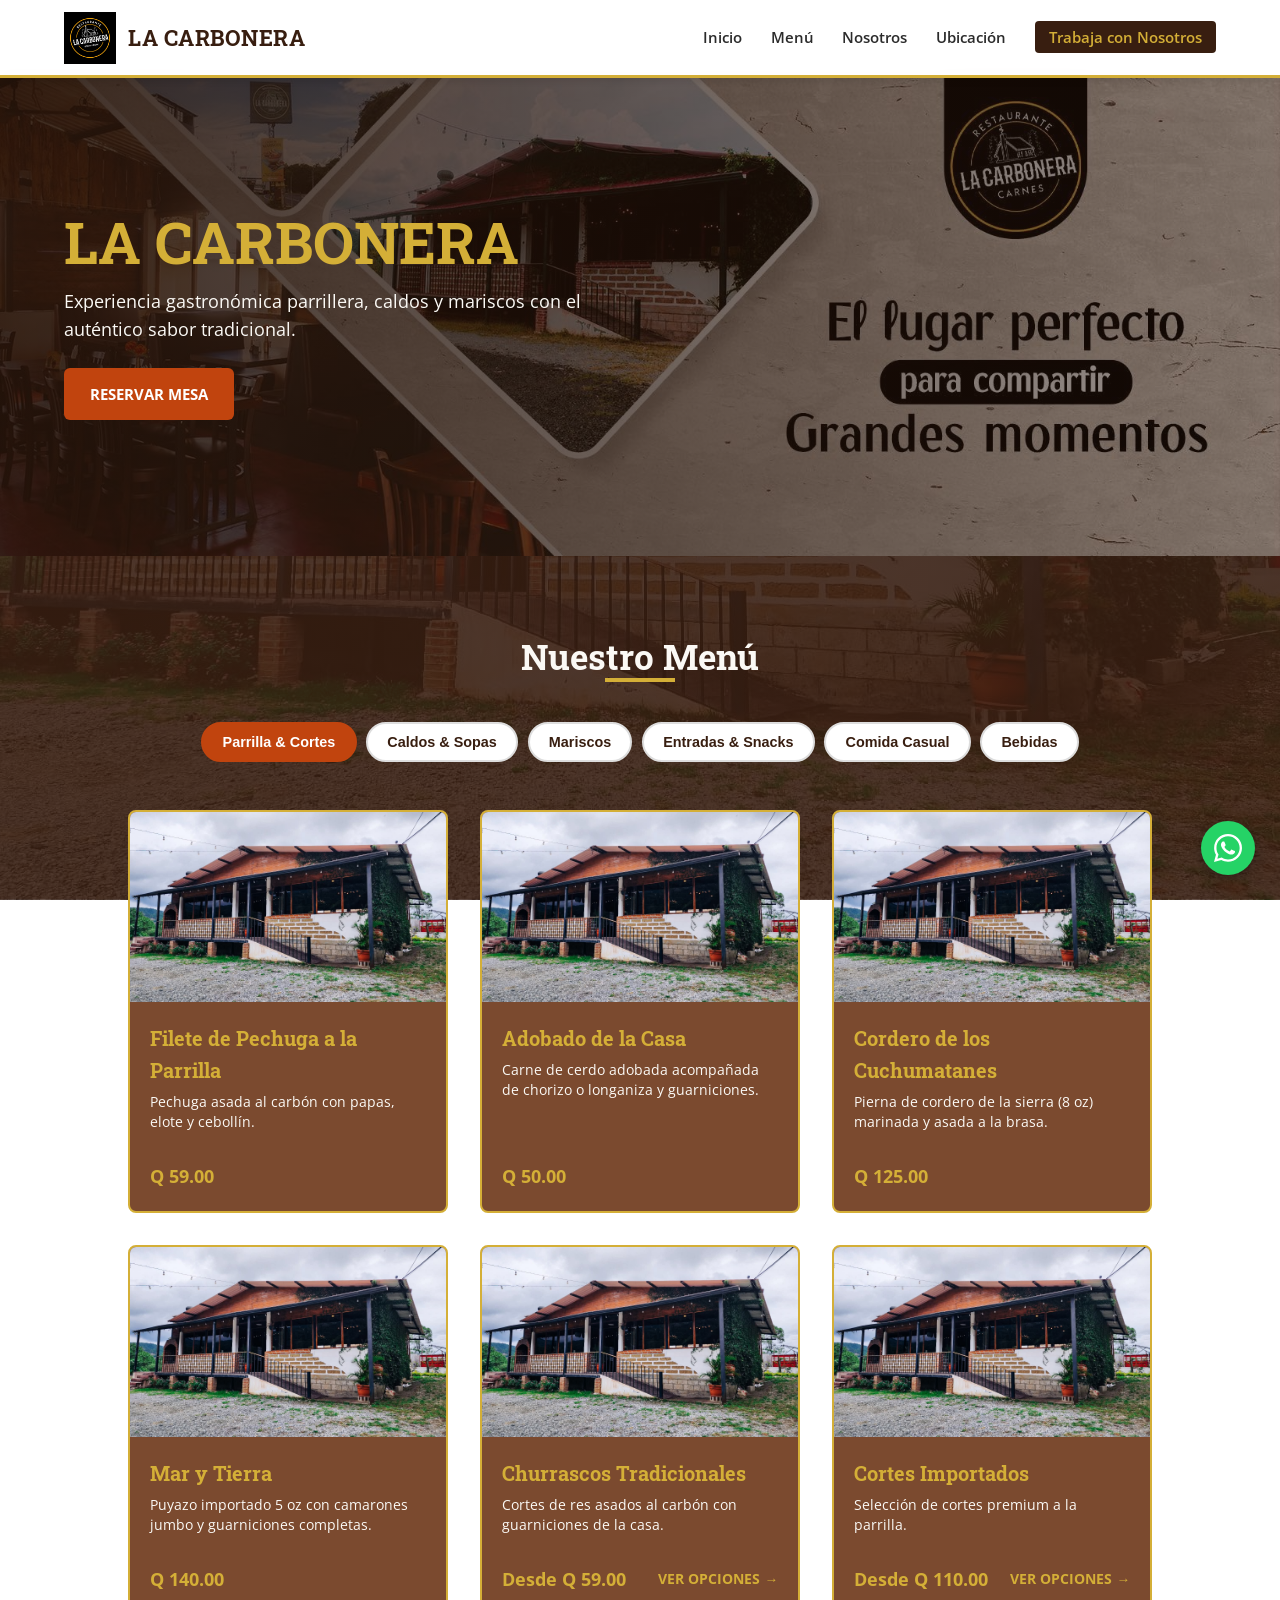
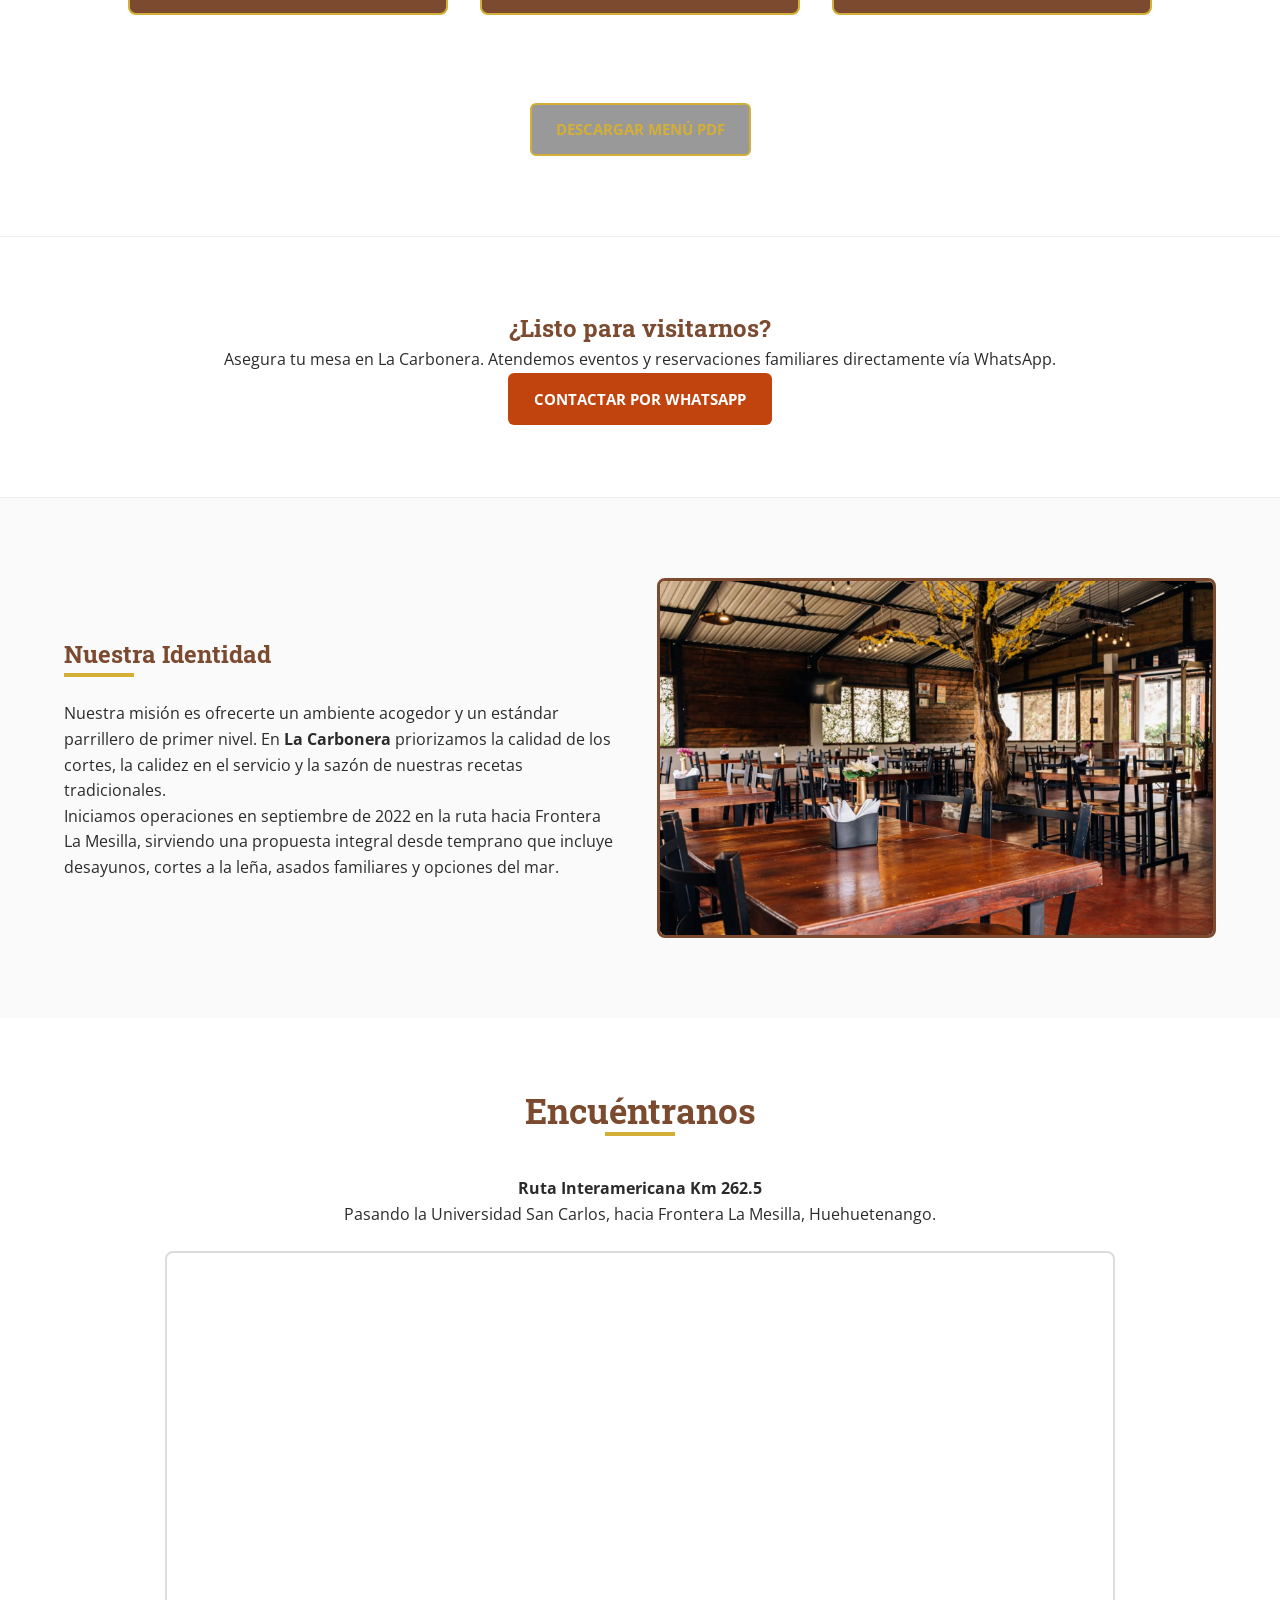
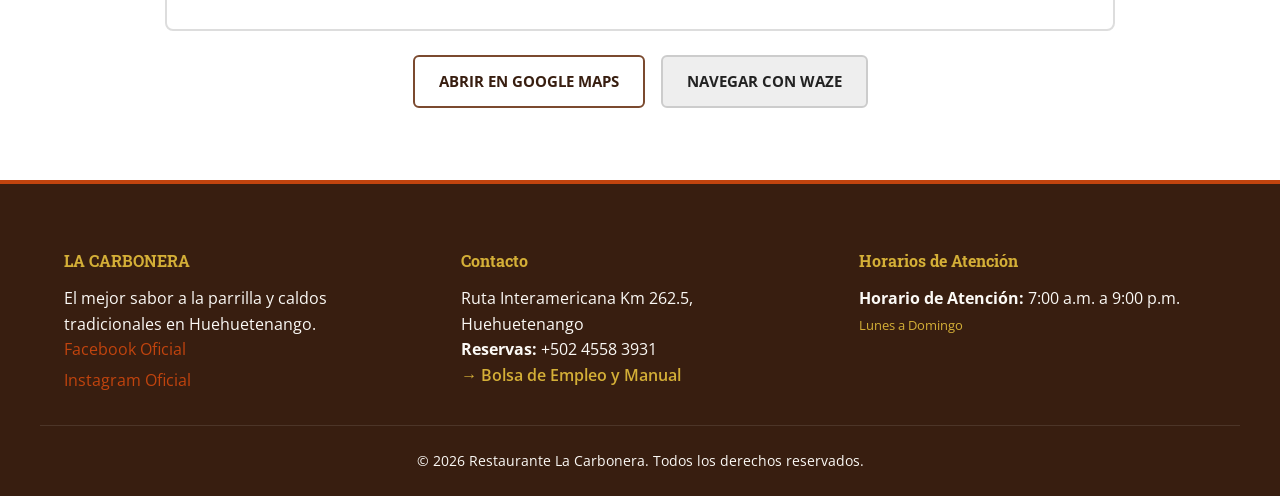
<file: index.html>
<!DOCTYPE html>
<html lang="es">
<head>
    <meta charset="UTF-8">
    <meta name="viewport" content="width=device-width, initial-scale=1.0">
    <title>La Carbonera | Steak House & Más</title>
    <meta name="description" content="Restaurante La Carbonera en Huehuetenango. Cortes a la parrilla, caldos tradicionales y mariscos.">
    <link rel="icon" type="image/webp" href="img/logo.webp">
    
    <link rel="preconnect" href="https://fonts.googleapis.com">
    <link rel="preconnect" href="https://fonts.gstatic.com" crossorigin>
    <link href="https://fonts.googleapis.com/css2?family=Open+Sans:wght@400;600;700&family=Roboto+Slab:wght@600;700&display=swap" rel="stylesheet">
    
    <link rel="stylesheet" href="styles.css">
</head>
<body>

    <header id="header">
        <div class="container navbar">
            <a href="#inicio" class="logo" aria-label="La Carbonera, inicio">
                <img src="img/logo.webp" alt="Logotipo La Carbonera" width="60" height="60" onerror="this.src='https://placehold.co/120x120/4A2A18/ffffff?text=Logo'">
                <span class="logo-text">LA CARBONERA</span>
            </a>
            
            <button class="menu-toggle" id="mobile-menu-btn" aria-label="Abrir menú de navegación">☰</button>
            
            <nav>
                <ul class="nav-links" id="nav-links">
                    <li><a href="#inicio">Inicio</a></li>
                    <li><a href="#menu">Menú</a></li>
                    <li><a href="#nosotros">Nosotros</a></li>
                    <li><a href="#ubicacion">Ubicación</a></li>
                    <li><a href="trabaja-con-nosotros.html" class="nav-highlight">Trabaja con Nosotros</a></li>
                </ul>
            </nav>
        </div>
    </header>

    <main>
        <!-- Hero -->
        <section id="inicio" class="hero">
            <div class="hero-image-wrap">
                <img src="img/lacarbonerabanner.webp" alt="Banner La Carbonera" width="1660" height="624" fetchpriority="high" onerror="this.src='https://placehold.co/1660x624/4A2A18/ffffff?text=Banner+1660x624'">
            </div>
            <div class="hero-overlay"></div>
            
            <div class="container hero-container">
                <div class="hero-content">
                    <h1>LA CARBONERA</h1>
                    <p>Experiencia gastronómica parrillera, caldos y mariscos con el auténtico sabor tradicional.</p>
                    <a href="https://wa.me/50245583931?text=Hola%20La%20Carbonera,%20deseo%20reservar%20una%20mesa." target="_blank" rel="noopener noreferrer" class="btn btn-primary">Reservar Mesa</a>
                </div>
            </div>
        </section>

        <!-- Menú -->
        <section id="menu" class="menu-section">
            <div class="container">
                <h2 class="section-title">Nuestro Menú</h2>
                <div class="title-separator"></div>

                <div class="menu-tabs" id="menu-tabs" role="tablist" aria-label="Categorías del menú"></div>
                <div class="menu-grid" id="menu-grid"></div>

                <div class="menu-footer-cta">
                    <a href="menu/menu.pdf" class="btn btn-outline-gold" target="_blank" rel="noopener noreferrer">Descargar Menú PDF</a>
                </div>
            </div>
        </section>

        <!-- Reserva Intermedia -->
        <section class="reserva-intermedia">
            <div class="container">
                <h2>¿Listo para visitarnos?</h2>
                <p>Asegura tu mesa en La Carbonera. Atendemos eventos y reservaciones familiares directamente vía WhatsApp.</p>
                <a href="https://wa.me/50245583931?text=Hola%20La%20Carbonera,%20quiero%20m%C3%A1s%20informaci%C3%B3n%20para%20una%20reserva." target="_blank" rel="noopener noreferrer" class="btn btn-primary">Contactar por WhatsApp</a>
            </div>
        </section>

        <!-- Nosotros -->
        <section id="nosotros" class="nosotros-section">
            <div class="container nosotros-content">
                <div class="nosotros-text reveal-left">
                    <h2>Nuestra Identidad</h2>
                    <div class="title-separator separator-left"></div>
                    <p>Nuestra misión es ofrecerte un ambiente acogedor y un estándar parrillero de primer nivel. En <strong>La Carbonera</strong> priorizamos la calidad de los cortes, la calidez en el servicio y la sazón de nuestras recetas tradicionales.</p>
                    <p>Iniciamos operaciones en septiembre de 2022 en la ruta hacia Frontera La Mesilla, sirviendo una propuesta integral desde temprano que incluye desayunos, cortes a la leña, asados familiares y opciones del mar.</p>
                </div>
                <div class="nosotros-image reveal-right">
                    <img src="img/interior.webp" alt="Ambiente de La Carbonera" width="600" height="400" loading="lazy" onerror="this.src='https://placehold.co/600x400/4A2A18/ffffff?text=Interior'">
                </div>
            </div>
        </section>

        <!-- Modal de Platillos -->
        <div class="dish-modal" id="dish-modal" role="dialog" aria-modal="true" aria-labelledby="dish-modal-title">
            <div class="dish-modal-content">
                <button class="dish-modal-close" id="modal-close-btn" type="button" aria-label="Cerrar">&times;</button>
                <div class="modal-header-info">
                    <h2 id="dish-modal-title"></h2>
                    <p class="dish-modal-description" id="dish-modal-description"></p>
                    <div class="modal-price-tag" id="dish-modal-price"></div>
                </div>
                <ul class="variant-list" id="dish-modal-variants"></ul>
            </div>
        </div>

        <!-- Ubicación -->
        <section id="ubicacion" class="ubicacion-section">
            <div class="container reveal-blur">
                <h2 class="section-title">Encuéntranos</h2>
                <div class="title-separator"></div>
                <p class="ubicacion-desc">
                    <strong>Ruta Interamericana Km 262.5</strong><br>
                    Pasando la Universidad San Carlos, hacia Frontera La Mesilla, Huehuetenango.
                </p>
                
                <div class="mapa-grande-container">
                    <iframe 
                        title="Ubicación La Carbonera"
                        src="https://maps.google.com/maps?q=La+Carbonera+Huehuetenango,+Ruta+interamericana+km+262&t=&z=16&ie=UTF8&iwloc=&output=embed" 
                        allowfullscreen="" 
                        loading="lazy">
                    </iframe>
                </div>
                
                <div class="ubicacion-acciones">
                    <a href="https://maps.app.goo.gl/bNAxk5Vm71JezzKW6" target="_blank" rel="noopener noreferrer" class="btn btn-outline">Abrir en Google Maps</a>
                    <a href="https://waze.com/ul/h9fwzj56pm" target="_blank" rel="noopener noreferrer" class="btn btn-waze">Navegar con Waze</a>
                </div>
            </div>
        </section>
    </main>

    <footer>
        <div class="container footer-grid">
            <div class="footer-col">
                <h4>LA CARBONERA</h4>
                <p>El mejor sabor a la parrilla y caldos tradicionales en Huehuetenango.</p>
                <div class="footer-links-group">
                    <a href="https://www.facebook.com/LaCarboneraHuehuetenango" target="_blank" rel="noopener noreferrer">Facebook Oficial</a>
                    <a href="https://www.instagram.com/lacarbonerahue" target="_blank" rel="noopener noreferrer">Instagram Oficial</a>
                </div>
            </div>
            
            <div class="footer-col">
                <h4>Contacto</h4>
                <p>Ruta Interamericana Km 262.5, Huehuetenango</p>
                <p><strong>Reservas:</strong> <a href="https://wa.me/50245583931" target="_blank" class="footer-contact-link">+502 4558 3931</a></p>
                <p><a href="trabaja-con-nosotros.html" class="footer-highlight-link">→ Bolsa de Empleo y Manual</a></p>
            </div>

            <div class="footer-col">
                <h4>Horarios de Atención</h4>
                <p><strong>Horario de Atención:</strong> 7:00 a.m. a 9:00 p.m.</p>
                <small class="footer-days">Lunes a Domingo</small>
            </div>
        </div>
        
        <div class="container footer-bottom">
            <p>&copy; 2026 Restaurante La Carbonera. Todos los derechos reservados.</p>
        </div>
    </footer>

    <!-- Botón Flotante WhatsApp -->
    <a href="https://wa.me/50245583931?text=Hola%20La%20Carbonera,%20tengo%20una%20consulta." target="_blank" rel="noopener noreferrer" class="whatsapp-float" aria-label="Escribir a WhatsApp">
        <svg class="whatsapp-icon" viewBox="0 0 448 512" aria-hidden="true" focusable="false">
            <path fill="currentColor" d="M380.9 97.1C339 55.1 283.2 32 223.9 32c-122.4 0-222 99.6-222 222 0 39.1 10.2 77.3 29.6 111L0 480l117.7-30.9c32.4 17.7 68.9 27 106.1 27h.1c122.3 0 224.1-99.6 224.1-222 0-59.3-25.2-115-67.1-157.1zm-157 341.6c-33.2 0-65.7-8.9-94-25.7l-6.7-4-69.8 18.3L72 359.2l-4.4-7c-18.5-29.4-28.2-63.3-28.2-98.2 0-101.7 82.8-184.5 184.6-184.5 49.3 0 95.6 19.2 130.4 54.1 34.8 34.9 56.2 81.2 56.1 130.5 0 101.8-84.9 184.6-186.6 184.6zm101.2-138.2c-5.5-2.8-32.8-16.2-37.9-18-5.1-1.9-8.8-2.8-12.5 2.8-3.7 5.6-14.3 18-17.6 21.8-3.2 3.7-6.5 4.2-12 1.4-32.6-16.3-54-29.1-75.5-66-5.7-9.8 5.7-9.1 16.3-30.3 1.8-3.7 .9-6.9-.5-9.7-1.4-2.8-12.5-30.1-17.1-41.2-4.5-10.8-9.1-9.3-12.5-9.5-3.2-.2-6.9-.2-10.6-.2-3.7 0-9.7 1.4-14.8 6.9-5.1 5.6-19.4 19-19.4 46.3 0 27.3 19.9 53.7 22.6 57.4 2.8 3.7 39.1 59.7 94.8 83.8 35.2 15.2 49 16.5 66.6 13.9 10.7-1.6 32.8-13.4 37.4-26.4 4.6-13 4.6-24.1 3.2-26.4-1.3-2.5-5-3.9-10.5-6.6z"/>
        </svg>
    </a>

    <script src="app.js"></script>
</body>
</html>
</file>
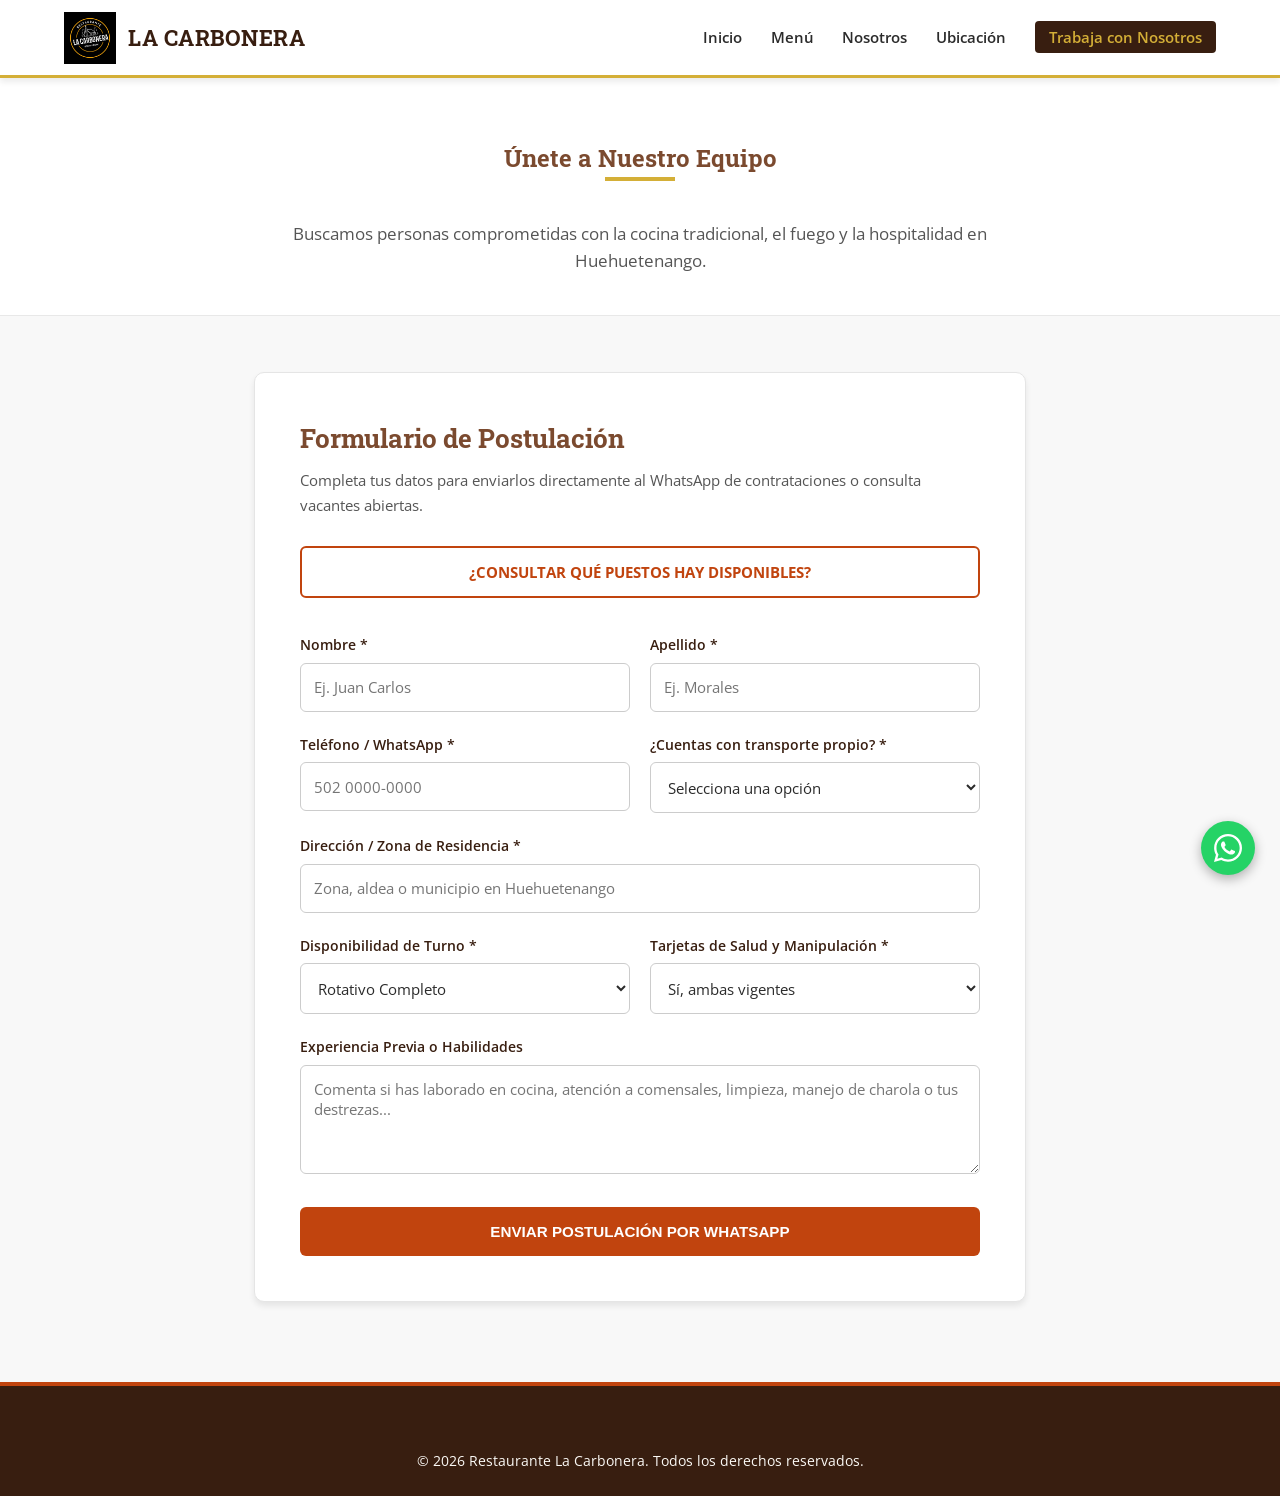
<file: trabaja-con-nosotros.html>
<!DOCTYPE html>
<html lang="es">
<head>
    <meta charset="UTF-8">
    <meta name="viewport" content="width=device-width, initial-scale=1.0">
    <title>Trabaja con Nosotros | La Carbonera</title>
    <meta name="description" content="Formulario de postulación laboral para Restaurante La Carbonera en Huehuetenango.">
    <link rel="icon" type="image/webp" href="img/logo.webp">
    
    <link rel="preconnect" href="https://fonts.googleapis.com">
    <link rel="preconnect" href="https://fonts.gstatic.com" crossorigin>
    <link href="https://fonts.googleapis.com/css2?family=Open+Sans:wght@400;600;700&family=Roboto+Slab:wght@600;700&display=swap" rel="stylesheet">
    
    <link rel="stylesheet" href="styles.css">
</head>
<body class="page-interna">

    <header id="header">
        <div class="container navbar">
            <a href="index.html#inicio" class="logo" aria-label="La Carbonera, inicio">
                <img src="img/logo.webp" alt="La Carbonera" width="60" height="60" onerror="this.src='https://placehold.co/120x120/4A2A18/ffffff?text=Logo'">
                <span class="logo-text">LA CARBONERA</span>
            </a>
            
            <button class="menu-toggle" id="mobile-menu-btn" aria-label="Abrir menú">☰</button>

            <nav>
                <ul class="nav-links" id="nav-links">
                    <li><a href="index.html#inicio">Inicio</a></li>
                    <li><a href="index.html#menu">Menú</a></li>
                    <li><a href="index.html#nosotros">Nosotros</a></li>
                    <li><a href="index.html#ubicacion">Ubicación</a></li>
                    <li><a href="trabaja-con-nosotros.html" class="nav-highlight">Trabaja con Nosotros</a></li>
                </ul>
            </nav>
        </div>
    </header>

    <main class="page-main-padded">
        <section class="page-header">
            <div class="container">
                <h1>Únete a Nuestro Equipo</h1>
                <div class="title-separator"></div>
                <p class="page-header-desc">
                    Buscamos personas comprometidas con la cocina tradicional, el fuego y la hospitalidad en Huehuetenango.
                </p>
            </div>
        </section>

        <section class="container empleo-single-container">
            <div class="form-container">
                <h2>Formulario de Postulación</h2>
                <p class="form-instructions">
                    Completa tus datos para enviarlos directamente al WhatsApp de contrataciones o consulta vacantes abiertas.
                </p>

                <div class="consulta-vacantes-box">
                    <a href="https://wa.me/50245583931?text=Hola%20La%20Carbonera,%20quisiera%20consultar%20qu%C3%A9%20puestos%20o%20plazas%20tienen%20disponibles%20actualmente." 
                       target="_blank" 
                       rel="noopener noreferrer" 
                       class="btn btn-vacantes">
                       ¿Consultar qué puestos hay disponibles?
                    </a>
                </div>

                <form id="form-empleo">
                    <div class="form-row">
                        <div class="form-group">
                            <label for="nombre">Nombre *</label>
                            <input type="text" id="nombre" required placeholder="Ej. Juan Carlos">
                        </div>
                        <div class="form-group">
                            <label for="apellido">Apellido *</label>
                            <input type="text" id="apellido" required placeholder="Ej. Morales">
                        </div>
                    </div>

                    <div class="form-row">
                        <div class="form-group">
                            <label for="telefono">Teléfono / WhatsApp *</label>
                            <input type="tel" id="telefono" required placeholder="502 0000-0000">
                        </div>
                        <div class="form-group">
                            <label for="transporte">¿Cuentas con transporte propio? *</label>
                            <select id="transporte" required>
                                <option value="" disabled selected>Selecciona una opción</option>
                                <option value="Motocicleta propia">Sí, motocicleta</option>
                                <option value="Vehículo propio">Sí, automóvil</option>
                                <option value="Transporte colectivo / A pie">No, transporte colectivo</option>
                            </select>
                        </div>
                    </div>

                    <div class="form-group">
                        <label for="direccion">Dirección / Zona de Residencia *</label>
                        <input type="text" id="direccion" required placeholder="Zona, aldea o municipio en Huehuetenango">
                    </div>

                    <div class="form-row">
                        <div class="form-group">
                            <label for="disponibilidad">Disponibilidad de Turno *</label>
                            <select id="disponibilidad" required>
                                <option value="Rotativo Completo (Ambos turnos)">Rotativo Completo</option>
                                <option value="Primer Turno (6:00 a.m. a 3:00 p.m.)">Mañana</option>
                                <option value="Segundo Turno (1:00 p.m. a 10:00 p.m.)">Tarde</option>
                                <option value="Fines de semana y festivos">Fines de Semana y Festivos</option>
                            </select>
                        </div>
                        <div class="form-group">
                            <label for="tarjetas">Tarjetas de Salud y Manipulación *</label>
                            <select id="tarjetas" required>
                                <option value="Vigentes">Sí, ambas vigentes</option>
                                <option value="En trámite">En trámite</option>
                                <option value="Disponible a tramitarlas ya">Puedo tramitarlas de inmediato</option>
                            </select>
                        </div>
                    </div>

                    <div class="form-group">
                        <label for="experiencia">Experiencia Previa o Habilidades</label>
                        <textarea id="experiencia" rows="4" placeholder="Comenta si has laborado en cocina, atención a comensales, limpieza, manejo de charola o tus destrezas..."></textarea>
                    </div>

                    <button type="submit" class="btn btn-primary btn-full-submit">
                        Enviar Postulación por WhatsApp
                    </button>
                </form>
            </div>
        </section>
    </main>

    <footer>
        <div class="container footer-bottom footer-borderless">
            <p>&copy; 2026 Restaurante La Carbonera. Todos los derechos reservados.</p>
        </div>
    </footer>

    <!-- Botón Flotante WhatsApp -->
    <a href="https://wa.me/50245583931?text=Hola%20La%20Carbonera,%20tengo%20una%20consulta." target="_blank" rel="noopener noreferrer" class="whatsapp-float" aria-label="Escribir a WhatsApp">
        <svg class="whatsapp-icon" viewBox="0 0 448 512" aria-hidden="true" focusable="false">
            <path fill="currentColor" d="M380.9 97.1C339 55.1 283.2 32 223.9 32c-122.4 0-222 99.6-222 222 0 39.1 10.2 77.3 29.6 111L0 480l117.7-30.9c32.4 17.7 68.9 27 106.1 27h.1c122.3 0 224.1-99.6 224.1-222 0-59.3-25.2-115-67.1-157.1zm-157 341.6c-33.2 0-65.7-8.9-94-25.7l-6.7-4-69.8 18.3L72 359.2l-4.4-7c-18.5-29.4-28.2-63.3-28.2-98.2 0-101.7 82.8-184.5 184.6-184.5 49.3 0 95.6 19.2 130.4 54.1 34.8 34.9 56.2 81.2 56.1 130.5 0 101.8-84.9 184.6-186.6 184.6zm101.2-138.2c-5.5-2.8-32.8-16.2-37.9-18-5.1-1.9-8.8-2.8-12.5 2.8-3.7 5.6-14.3 18-17.6 21.8-3.2 3.7-6.5 4.2-12 1.4-32.6-16.3-54-29.1-75.5-66-5.7-9.8 5.7-9.1 16.3-30.3 1.8-3.7 .9-6.9-.5-9.7-1.4-2.8-12.5-30.1-17.1-41.2-4.5-10.8-9.1-9.3-12.5-9.5-3.2-.2-6.9-.2-10.6-.2-3.7 0-9.7 1.4-14.8 6.9-5.1 5.6-19.4 19-19.4 46.3 0 27.3 19.9 53.7 22.6 57.4 2.8 3.7 39.1 59.7 94.8 83.8 35.2 15.2 49 16.5 66.6 13.9 10.7-1.6 32.8-13.4 37.4-26.4 4.6-13 4.6-24.1 3.2-26.4-1.3-2.5-5-3.9-10.5-6.6z"/>
        </svg>
    </a>

    <script src="app.js"></script>
</body>
</html>
</file>
<file: styles.css>
:root {
    --bg-white: #ffffff;
    --bg-light-gray: #f8f8f8;
    --text-main: #2b2b2b;
    --text-muted: #555555;
    
    --brand-brown: #7B4A2F;
    --brand-brown-dark: #381e10;
    --brand-orange: #C1440E;
    --brand-gold: #D4AF37;
    --text-light: #FBF9F5;
    
    --whatsapp-green: #25D366;
    --waze-blue: #00b4d8;
    
    --font-headings: 'Roboto Slab', serif;
    --font-body: 'Open Sans', sans-serif;
    
    --transition: all 0.25s ease-in-out;
    --shadow-sm: 0 4px 6px rgba(0, 0, 0, 0.08);
    --shadow-md: 0 10px 24px rgba(56, 30, 16, 0.18);

    --hero-mobile-focus: 50%;
}

* {
    margin: 0;
    padding: 0;
    box-sizing: border-box;
}

html { 
    scroll-behavior: smooth; 
}

body {
    font-family: var(--font-body);
    background-color: var(--bg-white);
    color: var(--text-main);
    line-height: 1.6;
    overflow-x: hidden;
}

h1, h2, h3, h4 {
    font-family: var(--font-headings);
    color: var(--brand-brown);
}

a { 
    text-decoration: none; 
    color: inherit; 
}

.container {
    width: 100%;
    max-width: 1200px;
    margin: 0 auto;
    padding: 0 1.5rem;
}

/* BOTONES */
.btn {
    display: inline-flex;
    align-items: center;
    justify-content: center;
    gap: 8px;
    padding: 12px 24px;
    font-weight: 700;
    border-radius: 6px;
    cursor: pointer;
    text-align: center;
    transition: var(--transition);
    border: 2px solid transparent;
    font-size: 0.95rem;
    text-transform: uppercase;
}

.btn-primary {
    background-color: var(--brand-orange);
    color: white;
}
.btn-primary:hover {
    background-color: #9e3306;
    transform: translateY(-2px);
    box-shadow: 0 6px 16px rgba(193, 68, 14, 0.35);
}

.btn-outline {
    background-color: transparent;
    color: var(--brand-brown-dark);
    border-color: var(--brand-brown);
}
.btn-outline:hover {
    background-color: var(--brand-brown);
    color: white;
}

.btn-outline-gold {
    border: 2px solid var(--brand-gold);
    color: var(--brand-gold);
    background-color: rgba(0, 0, 0, 0.4);
}
.btn-outline-gold:hover {
    background-color: var(--brand-gold);
    color: var(--brand-brown-dark);
}

.btn-waze {
    background-color: #eee;
    color: #222;
    border-color: #ccc;
}
.btn-waze:hover {
    background-color: var(--waze-blue);
    color: white;
    border-color: var(--waze-blue);
}

/* HEADER Y NAVEGACIÓN */
header {
    position: fixed;
    top: 0;
    left: 0;
    width: 100%;
    background-color: rgba(255, 255, 255, 0.96);
    backdrop-filter: blur(8px);
    box-shadow: var(--shadow-sm);
    z-index: 1000;
    border-bottom: 3px solid var(--brand-gold);
}

.navbar {
    display: flex;
    justify-content: space-between;
    align-items: center;
    height: 75px;
}

.logo {
    display: inline-flex;
    align-items: center;
    gap: 12px;
}

.logo img {
    height: 52px;
    width: auto;
    object-fit: contain;
}

.logo-text {
    font-family: var(--font-headings);
    font-size: 1.35rem;
    font-weight: 700;
    color: var(--brand-brown-dark);
    letter-spacing: 0.5px;
    line-height: 1;
}

.nav-links {
    display: flex;
    list-style: none;
    gap: 1.8rem;
    align-items: center;
}

.nav-links a {
    font-weight: 600;
    font-size: 0.95rem;
    color: var(--text-main);
    transition: var(--transition);
}

.nav-links a:hover { 
    color: var(--brand-orange); 
}

.nav-highlight {
    background-color: var(--brand-brown-dark);
    color: var(--brand-gold) !important;
    padding: 6px 14px;
    border-radius: 4px;
}
.nav-highlight:hover {
    background-color: var(--brand-orange);
    color: white !important;
}

.menu-toggle {
    display: none;
    font-size: 1.8rem;
    background: none;
    border: none;
    color: var(--brand-brown);
    cursor: pointer;
}

/* HERO (PÁGINA PRINCIPAL) */
.hero {
    position: relative;
    width: 100%;
    margin-top: 75px;
    aspect-ratio: 1660 / 624;
    min-height: 480px;
    display: flex;
    align-items: center;
    background-color: var(--brand-brown-dark);
    overflow: hidden;
}

.hero-image-wrap {
    position: absolute;
    inset: 0;
    width: 100%;
    height: 100%;
}

.hero-image-wrap img {
    width: 100%;
    height: 100%;
    object-fit: cover;
    object-position: center;
}

.hero-overlay {
    position: absolute;
    inset: 0;
    background: linear-gradient(90deg, rgba(35, 17, 8, 0.88) 0%, rgba(35, 17, 8, 0.45) 100%);
    z-index: 1;
}

.hero-container {
    position: relative;
    z-index: 2;
}

.hero-content {
    max-width: 520px;
    color: white;
    animation: heroFadeUp 0.9s ease-out both;
}

@keyframes heroFadeUp {
    from { opacity: 0; transform: translateY(24px); }
    to { opacity: 1; transform: translateY(0); }
}

.hero-content h1 {
    color: var(--brand-gold);
    font-size: clamp(2.2rem, 4.5vw, 3.8rem);
    line-height: 1.1;
    margin-bottom: 0.8rem;
}

.hero-content p {
    font-size: clamp(0.95rem, 2vw, 1.1rem);
    margin-bottom: 1.5rem;
    color: var(--text-light);
}

.section-title {
    font-size: clamp(1.6rem, 4vw, 2.2rem);
    line-height: 1.2;
}

/* MENÚ */
.menu-section {
    position: relative;
    padding: 5rem 0;
    text-align: center;
    background: 
        linear-gradient(rgba(56, 30, 16, 0.88), rgba(56, 30, 16, 0.88)),
        url("./img/frente.webp") center center / cover no-repeat;
    background-attachment: fixed;
}

.menu-section .section-title { 
    color: var(--text-light); 
}

.title-separator {
    width: 70px;
    height: 4px;
    background-color: var(--brand-gold);
    margin: 0 auto 2.5rem;
}

.separator-left { 
    margin-left: 0; 
    margin-bottom: 1.5rem; 
}

.menu-tabs {
    display: flex;
    flex-wrap: wrap;
    justify-content: center;
    gap: 0.6rem;
    margin-bottom: 3rem;
}

.menu-tab {
    padding: 0.6rem 1.2rem;
    font-weight: 600;
    font-size: 0.9rem;
    color: var(--brand-brown-dark);
    background-color: white;
    border: 2px solid #ddd;
    border-radius: 999px;
    cursor: pointer;
    transition: var(--transition);
}

.menu-tab:hover,
.menu-tab.active {
    color: white;
    background-color: var(--brand-orange);
    border-color: var(--brand-orange);
}

.menu-grid {
    display: grid;
    grid-template-columns: repeat(auto-fit, minmax(280px, 320px));
    justify-content: center;
    gap: 2rem;
    max-width: 1100px;
    margin: 0 auto;
}

.menu-card {
    background-color: var(--brand-brown);
    border-radius: 8px;
    overflow: hidden;
    border: 2px solid var(--brand-gold);
    display: flex;
    flex-direction: column;
    text-align: left;
    transition: var(--transition);
    height: 100%;
}

.menu-card:hover {
    transform: translateY(-5px);
    box-shadow: var(--shadow-md);
    border-color: var(--brand-orange);
}

.card-image-wrap {
    height: 190px;
    width: 100%;
    overflow: hidden;
    background-color: var(--brand-brown-dark);
}

.card-image-wrap img {
    width: 100%;
    height: 100%;
    object-fit: cover;
    display: block;
}

.menu-card-content {
    padding: 1.25rem;
    display: flex;
    flex-direction: column;
    flex-grow: 1;
}

.menu-card-content h3 {
    font-size: 1.25rem;
    color: var(--brand-gold);
    margin-bottom: 0.4rem;
}

.menu-card-content p {
    font-size: 0.9rem;
    color: var(--text-light);
    line-height: 1.4;
    margin-bottom: 1rem;
    flex-grow: 1;
}

.menu-card-footer {
    display: flex;
    justify-content: space-between;
    align-items: center;
    padding-top: 0.8rem;
    margin-top: auto;
}

.menu-price {
    font-size: 1.15rem;
    font-weight: 700;
    color: var(--brand-gold);
}

.menu-card-hint-btn {
    background: none;
    border: none;
    color: var(--brand-gold);
    font-size: 0.85rem;
    font-weight: 700;
    cursor: pointer;
    text-transform: uppercase;
}
.menu-card-hint-btn:hover { 
    color: var(--text-light); 
}

.menu-footer-cta {
    margin-top: 4.5rem;
    padding-top: 1rem;
}

/* MODAL */
.dish-modal {
    display: none;
    position: fixed;
    inset: 0;
    z-index: 2000;
    align-items: center;
    justify-content: center;
    padding: 1rem;
    background-color: rgba(0, 0, 0, 0.75);
    backdrop-filter: blur(4px);
}

.dish-modal.is-open { 
    display: flex; 
}

.dish-modal-content {
    position: relative;
    width: min(520px, 100%);
    max-height: 85vh;
    overflow-y: auto;
    padding: 2rem;
    background-color: white;
    border-radius: 8px;
}

.dish-modal-close {
    position: absolute;
    top: 10px;
    right: 15px;
    font-size: 2rem;
    background: none;
    border: none;
    cursor: pointer;
}

.modal-header-info { 
    text-align: center; 
    margin-bottom: 1.5rem; 
}
.modal-price-tag { 
    font-size: 1.25rem; 
    font-weight: 700; 
    color: var(--brand-orange); 
}

.variant-list { 
    list-style: none; 
    display: grid; 
    gap: 0.6rem; 
}
.variant-list li {
    display: flex;
    justify-content: space-between;
    padding: 0.75rem 1rem;
    background-color: var(--bg-light-gray);
    border-radius: 4px;
    font-weight: 600;
}

/* SECCIONES HOME */
.reserva-intermedia {
    padding: 4.5rem 0;
    background: white;
    text-align: center;
    border-top: 1px solid #eee;
    border-bottom: 1px solid #eee;
}
.nosotros-section { 
    padding: 5rem 0; 
    background-color: #fafafa; 
}
.nosotros-content { 
    display: flex; 
    flex-direction: column; 
    gap: 2.5rem; 
    align-items: center; 
}
.nosotros-text { 
    flex: 1; 
}
.nosotros-image {
    flex: 1;
    width: 100%;
    height: 360px;
    border-radius: 8px;
    overflow: hidden;
    border: 3px solid var(--brand-brown);
}
.nosotros-image img { 
    width: 100%; 
    height: 100%; 
    object-fit: cover; 
    display: block;
}

.ubicacion-section { 
    padding: 4.5rem 0; 
    text-align: center; 
}
.ubicacion-desc { 
    margin-bottom: 1.5rem; 
}

.mapa-grande-container {
    width: 100%;
    max-width: 950px;
    aspect-ratio: 16 / 7;
    max-height: 380px;
    margin: 0 auto 1.5rem;
    border-radius: 8px;
    overflow: hidden;
    border: 2px solid #ddd;
}
.mapa-grande-container iframe { 
    width: 100%; 
    height: 100%; 
    border: 0; 
}
.ubicacion-acciones { 
    display: flex; 
    gap: 1rem; 
    justify-content: center; 
    flex-wrap: wrap; 
}

/* =======================================================
   ESTILOS DE PÁGINAS INTERNAS Y FORMULARIO DE TRABAJO
   ======================================================= */
.page-interna { 
    background-color: var(--bg-light-gray); 
}

.page-main-padded { 
    padding-top: 75px; 
}

.page-header {
    padding: 4rem 0 2.5rem;
    background-color: white;
    text-align: center;
    border-bottom: 1px solid #e8e8e8;
}

.page-header-desc {
    max-width: 700px;
    margin: 0 auto;
    color: var(--text-muted);
    font-size: 1.05rem;
}

.empleo-single-container {
    max-width: 820px;
    padding: 3.5rem 1.5rem 5rem;
}

.form-container {
    background: white;
    padding: 2.8rem;
    border-radius: 10px;
    box-shadow: var(--shadow-sm);
    border: 1px solid #e5e5e5;
    width: 100%;
}

.form-container h2 { 
    margin-bottom: 0.6rem;
    font-size: 1.6rem;
}

.form-instructions {
    margin-bottom: 1.8rem;
    color: var(--text-muted);
    font-size: 0.95rem;
}

.consulta-vacantes-box {
    margin-bottom: 2.2rem;
}

.btn-vacantes {
    width: 100%;
    border-color: var(--brand-orange);
    color: var(--brand-orange);
}
.btn-vacantes:hover {
    background-color: var(--brand-orange);
    color: white;
}

.form-row {
    display: grid;
    grid-template-columns: repeat(auto-fit, minmax(240px, 1fr));
    gap: 1.2rem;
}

.form-group {
    margin-bottom: 1.3rem;
    display: flex;
    flex-direction: column;
    gap: 0.4rem;
}

.form-group label {
    font-size: 0.9rem;
    font-weight: 600;
    color: var(--brand-brown-dark);
}

.form-group input,
.form-group select,
.form-group textarea {
    width: 100%;
    padding: 0.85rem;
    border: 1px solid #ccc;
    border-radius: 6px;
    font-family: inherit;
    font-size: 0.95rem;
    background-color: #fff;
    color: var(--text-main);
    transition: var(--transition);
}

.form-group textarea {
    resize: vertical;
}

.form-group input:focus,
.form-group select:focus,
.form-group textarea:focus {
    outline: none;
    border-color: var(--brand-orange);
    box-shadow: 0 0 0 3px rgba(193, 68, 14, 0.15);
}

.btn-full-submit {
    width: 100%;
    margin-top: 0.8rem;
    padding: 14px 20px;
}

/* FOOTER */
footer {
    background-color: var(--brand-brown-dark);
    color: var(--text-light);
    padding: 4rem 0 1.5rem;
    border-top: 4px solid var(--brand-orange);
}
.footer-grid {
    display: grid;
    grid-template-columns: 1fr;
    gap: 2.5rem;
    margin-bottom: 2rem;
}
.footer-col h4 { 
    color: var(--brand-gold); 
    margin-bottom: 0.8rem; 
}
.footer-links-group { 
    display: flex; 
    flex-direction: column; 
    gap: 0.3rem; 
}
.footer-links-group a { 
    color: var(--brand-orange); 
}
.footer-bottom {
    border-top: 1px solid rgba(255, 255, 255, 0.1);
    padding-top: 1.5rem;
    text-align: center;
    font-size: 0.85rem;
}
.footer-borderless {
    border-top: none;
    padding-top: 0;
}
.footer-contact-link {
    color: var(--text-light);
}
.footer-highlight-link {
    color: var(--brand-gold);
    font-weight: 600;
}
.footer-days {
    color: var(--brand-gold);
}

/* BOTÓN WHATSAPP FLOTANTE */
.whatsapp-float {
    position: fixed;
    width: 54px;
    height: 54px;
    bottom: 25px;
    right: 25px;
    background-color: var(--whatsapp-green);
    color: white;
    border-radius: 50%;
    display: flex;
    align-items: center;
    justify-content: center;
    box-shadow: 0 4px 12px rgba(0,0,0,0.3);
    z-index: 9999;
    overflow: hidden;
    text-decoration: none;
    transition: var(--transition);
}
.whatsapp-float:hover {
    transform: scale(1.1);
}
.whatsapp-icon {
    width: 32px;
    height: 32px;
    display: block;
    pointer-events: none;
}

/* ANIMACIONES */
.reveal-blur,
.reveal-left,
.reveal-right {
    opacity: 0;
    transition: opacity 0.6s cubic-bezier(0.16, 1, 0.3, 1), transform 0.6s cubic-bezier(0.16, 1, 0.3, 1);
    will-change: opacity, transform;
}
.reveal-blur { transform: translateY(20px); }
.reveal-left { transform: translateX(-25px); }
.reveal-right { transform: translateX(25px); }
.reveal-blur.is-visible,
.reveal-left.is-visible,
.reveal-right.is-visible {
    opacity: 1;
    transform: translate(0, 0);
}

/* RESPONSIVE */
@media (min-width: 769px) {
    .nosotros-content { flex-direction: row; }
    .footer-grid { grid-template-columns: repeat(3, 1fr); }
}

@media (max-width: 850px) {
    .menu-toggle { display: block; }
    
    .nav-links {
        display: none;
        flex-direction: column;
        position: absolute;
        top: 75px;
        left: 0;
        width: 100%;
        background-color: white;
        padding: 1.5rem 0;
        text-align: center;
        border-bottom: 2px solid var(--brand-gold);
    }
    
    .nav-links.active { display: flex; }
    .hero { aspect-ratio: auto; min-height: 520px; }
    .menu-section { background-attachment: scroll; }
}

@media (max-width: 480px) {
    .container { padding: 0 1.1rem; }
    .navbar { height: 66px; }
    .page-main-padded { padding-top: 66px; }
    .hero { margin-top: 66px; min-height: 420px; }
    .logo img { height: 42px; }
    .logo-text { font-size: 1.1rem; }

    .menu-section,
    .nosotros-section,
    .reserva-intermedia,
    .ubicacion-section {
        padding: 3rem 0;
    }

    .empleo-single-container {
        padding: 2rem 1rem 3.5rem;
    }

    .form-container {
        padding: 1.5rem;
    }

    .menu-grid {
        grid-template-columns: minmax(0, 1fr);
        gap: 1.4rem;
    }

    .menu-card-content { padding: 1rem; }
    .dish-modal-content { padding: 1.4rem; }

    .btn {
        width: 100%;
        padding: 13px 20px;
    }

    .ubicacion-acciones .btn,
    .ubicacion-acciones .btn-waze {
        width: auto;
    }

    .mapa-grande-container { 
        aspect-ratio: 4 / 5; 
        max-height: none; 
    }

    .hero-image-wrap img { 
        object-position: var(--hero-mobile-focus) center; 
    }

    .variant-list li {
        font-size: 0.85rem;
        padding: 0.65rem 0.85rem;
        gap: 0.5rem;
        flex-wrap: wrap;
    }

    .nosotros-image {
        height: auto;
        aspect-ratio: 4 / 3;
    }
}

@media (prefers-reduced-motion: reduce) {
    html { scroll-behavior: auto; }
    *, *::before, *::after {
        transition-duration: 0.01ms !important;
        animation-duration: 0.01ms !important;
    }
    .menu-card:hover,
    .btn-primary:hover,
    .whatsapp-float:hover {
        transform: none;
    }
    .hero-content { animation: none; }
    .reveal-blur,
    .reveal-left,
    .reveal-right {
        opacity: 1;
        transform: none;
    }
}
</file>
